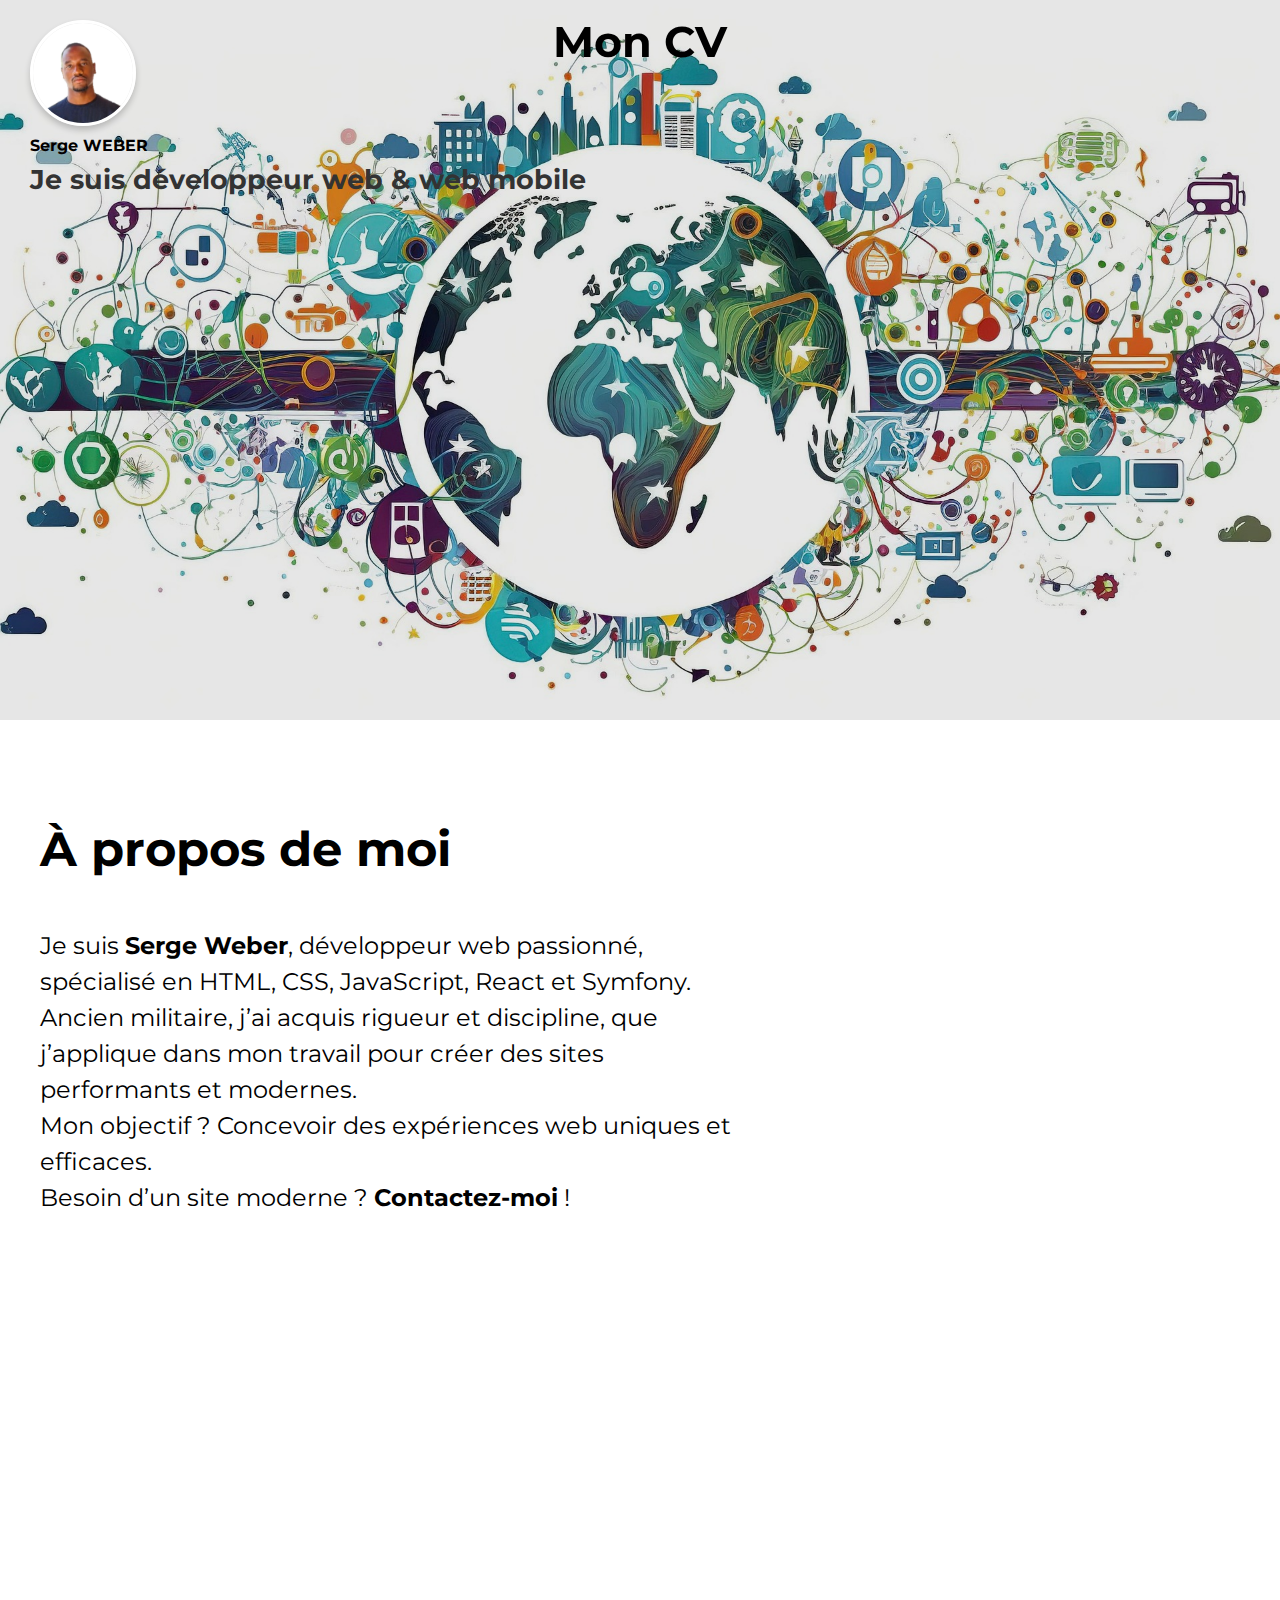
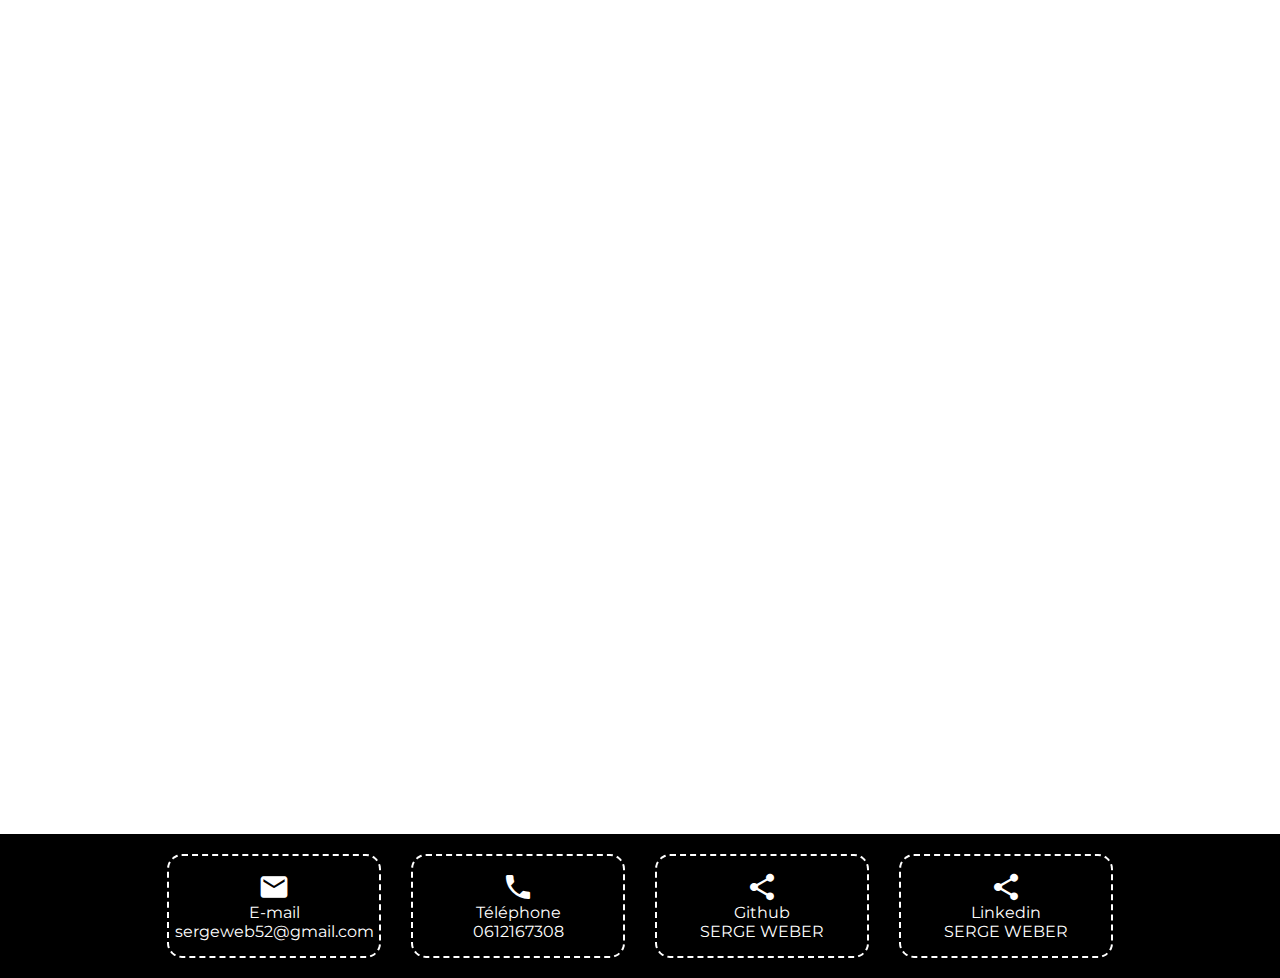
<file: index.html>
<!DOCTYPE html>
<html lang="en">
<head>
    <meta charset="UTF-8">
    <meta name="viewport" content="width=device-width, initial-scale=1.0">
    <meta name="description" content=" Ceci est mon Portfolio de developpeur web">
    <link href="https://fonts.googleapis.com/icon?family=Material+Icons"
    rel="stylesheet">
    <link rel="stylesheet" href="style.css">
    <title>Portfolio</title>
</head>
<body>
    
    <nav class="navbar">
        <ul class="nav-links">
            <li><a href="cv.html">Mon CV</a></li>
        </ul>
    </nav>
    
    
    <div id="loader">
        <div class="spinner"></div>
    </div>
    
    <div class="main-content">
        <div class="slider">
            <img src="img/iot-7850195_1920.jpg" class="slider-background" alt="arrière plan">
            <div class="slider-content">
                <img src="img/1279 (2).png" alt="Serge WEBER" class="profile-pic">
                <h1 class="">Serge WEBER</h1>
                <p class="jesuisdev"><strong>Je suis développeur web & web mobile</strong></p>
            </div>
            
        </div>

        <div class="section hidden">
            <div class="boxed">
                <div class="flex">
                    <div class="w40">
                        <h2>À propos de moi</h2>
                    </div>
                    <div class="w60">
                        <p>Je suis <strong>Serge Weber</strong>, développeur web passionné, spécialisé en HTML, CSS, JavaScript, React et Symfony.</p>
                        <p>Ancien militaire, j’ai acquis rigueur et discipline, que j’applique dans mon travail pour créer des sites performants et modernes.</p>
                        <p>Mon objectif ? Concevoir des expériences web uniques et efficaces.</p>
                        <p>Besoin d’un site moderne ? <strong>Contactez-moi</strong> !</p>
                    </div>
                </div>
            </div>
        </div>


        <div class="section dark hidden">
            <div class="boxed text-center">
                <h2>Découvrez mes compétences</h2>
                <div class="skills-container">
                
                    <div class="skill">
                        <img src="img/logoHtml.webp">
                        <h3>HTML</h3>
                        <div class="progress-bar">
                            <div class="progress" data-percent="90"></div>
                        </div>
                    </div>
        
                    <div class="skill">
                        <img src="img/logo-CSS.webp">
                        <h3>CSS</h3>
                        <div class="progress-bar">
                            <div class="progress" data-percent="85"></div>
                        </div>
                    </div>
        
                    <div class="skill">
                        <img src="img/logo-js.jpg">
                        <h3>JAVASCRIPT</h3>
                        <div class="progress-bar">
                            <div class="progress" data-percent="80"></div>
                        </div>
                    </div>
        
                    <div class="skill">
                        <img src="img/iconeRact.png">
                        <h3>REACT JS</h3>
                        <div class="progress-bar">
                            <div class="progress" data-percent="75"></div>
                        </div>
                    </div>
        
                    <div class="skill">
                        <img src="img/docker.png">
                        <h3>DOCKER</h3>
                        <div class="progress-bar">
                            <div class="progress" data-percent="70"></div>
                        </div>
                    </div>
        
                    <div class="skill">
                        <img src="img/icons8-symfony-480.png">
                        <h3>SYMFONY</h3>
                        <div class="progress-bar">
                            <div class="progress" data-percent="65"></div>
                        </div>
                    </div>
        
                </div>
            </div>
        </div>
        

<div class="section hidden">
    <div class="boxed text-center">
        <H2>Mes réalisations</H2>
        <div class="flex wrap gap20 space-between">
            <div class="skills-container"> <!-- Nouveau conteneur -->
            <div class="w32 realisation">
                <a href="https://tourmaline-lily-3424bf.netlify.app/">
                    <img src="img/fableBackground.jpg">
                    <h3>Vitrine e-commerce</h3>
                </a>
            </div>

            <div class="w32 realisation">
                <a href="https://strong-llama-9db536.netlify.app/">
                    <img src="img/boy-5699320_1920.jpg">
                    <h3>Site de jeux video</h3>
                </a>
            </div>

            <div class="w32 realisation">
                <a href="https://montre-de-luxe-ys.netlify.app/">
                    <img src="img/rolex-watches444.gif">
                    <h3>Site e-commerce JS</h3>
                </a>
            </div>

        </div>
    </div>
</div>
</div>

<footer class="footer">
    <div class="contacts-container">
        <div class="contact">
            <span class="material-icons icon">mail</span>
            <span class="label">E-mail</span>
            <span class="value">sergeweb52@gmail.com</span>
        </div>

        <div class="contact">
            <span class="material-icons icon">call</span>
            <span class="label">Téléphone</span>
            <span class="value">0612167308</span>
        </div>

        <div class="contact">
            <span class="material-icons icon">share</span>
            <span class="label">Github</span>
            <span class="value">
                <a href="https://github.com/Milionj">SERGE WEBER</a>
            </span>
        </div>

        <div class="contact">
            <span class="material-icons icon">share</span>
            <span class="label">Linkedin</span>
            <span class="value">
                <a href="https://www.linkedin.com/in/serge-weber-b414b3232">SERGE WEBER</a>
            </span>
        </div>
    </div>
</footer>




    <script src="script.js"></script>
</body>
</html>
</file>
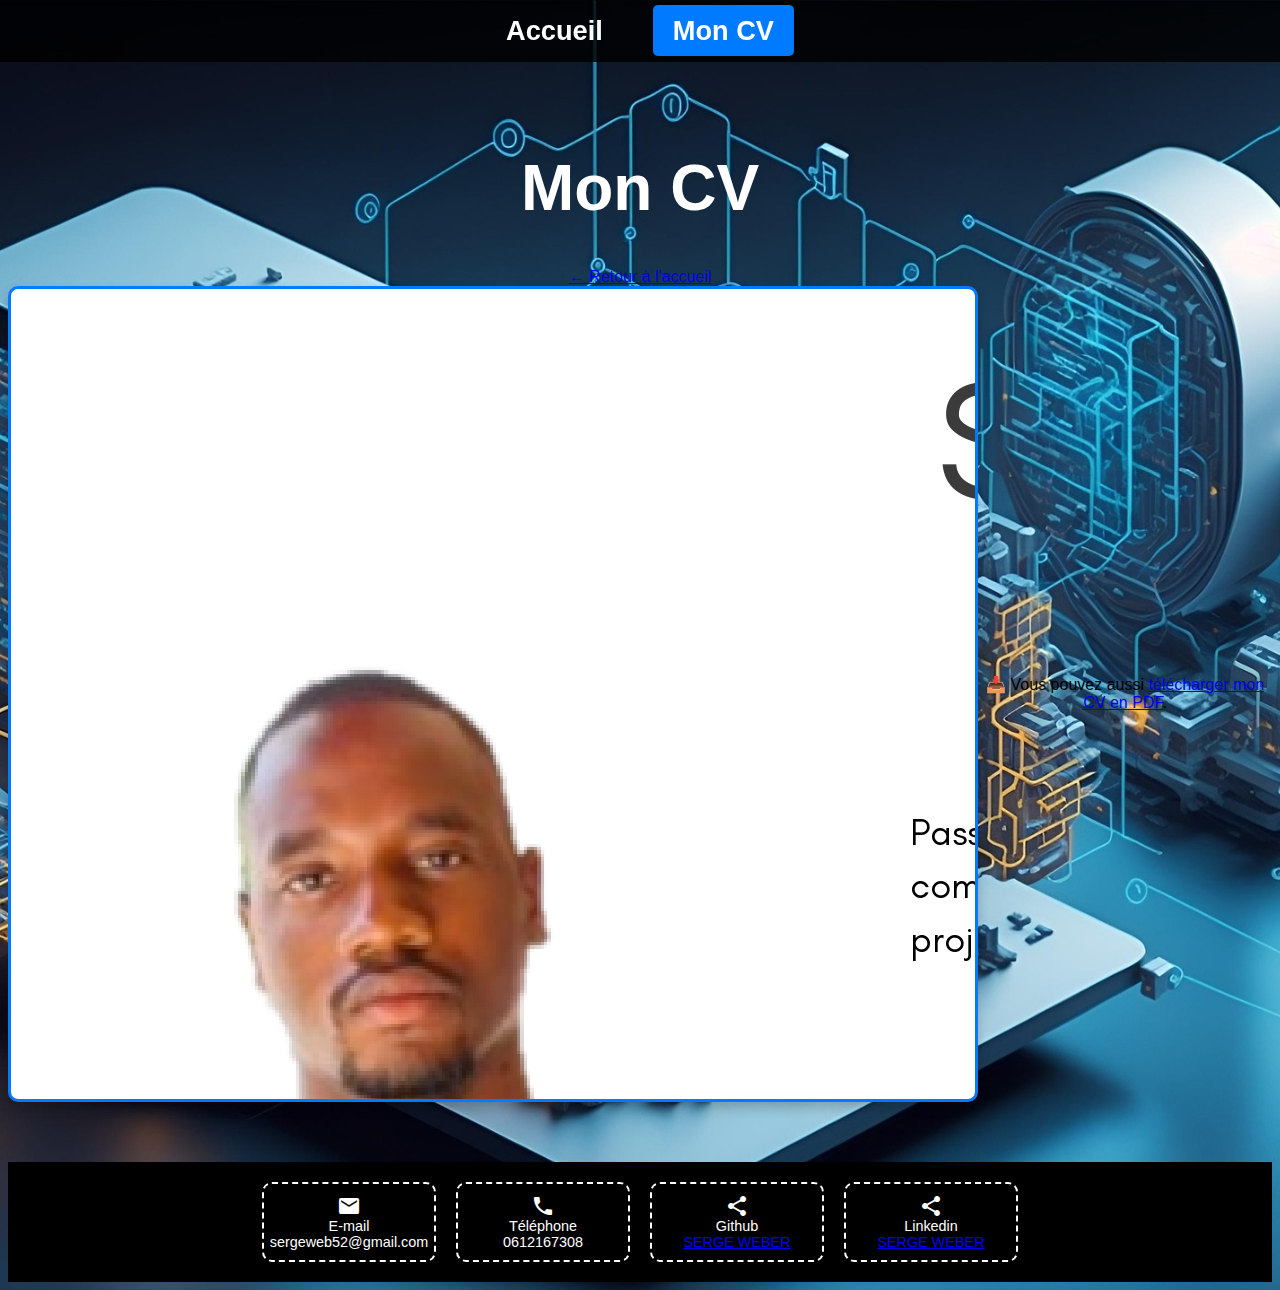
<file: cv.html>
<!DOCTYPE html>
<html lang="fr">
<head>
    <meta charset="UTF-8">
    <meta name="viewport" content="width=device-width, initial-scale=1.0">
    <meta name="description" content="Mon CV de développeur web">
    <link href="https://fonts.googleapis.com/icon?family=Material+Icons" rel="stylesheet">
    <link rel="stylesheet" href="cv.css">
    <title>Mon CV</title>
</head>
<body>

    <!-- Navbar -->
    <nav class="navbar">
        <ul>
            <li><a href="index.html">Accueil</a></li>
            <li><a href="cv.html" class="active">Mon CV</a></li>
        </ul>
    </nav>
    
    <header>
        <h1>Mon CV</h1>
        <a href="index.html" class="btn-retour">← Retour à l'accueil</a>
    </header>

    <!-- Section CV -->
    <section class="cv-container">
        <div class="cv-wrapper">
            <img src="img/cv_dev_web_2025_page-0001.jpg" alt="CV Serge Weber" class="cv-img">
        </div>
    
        <div class="download-cv">
            <p>📥 Vous pouvez aussi <a href="img/cv_dev_web_2025.pdf" download>télécharger mon CV en PDF</a>.</p>
        </div>
    </section>
    
    

    <!-- Footer avec contacts -->
    <footer class="footer">
        <div class="contacts-container">
            <div class="contact">
                <span class="material-icons icon">mail</span>
                <span class="label">E-mail</span>
                <span class="value">sergeweb52@gmail.com</span>
            </div>

            <div class="contact">
                <span class="material-icons icon">call</span>
                <span class="label">Téléphone</span>
                <span class="value">0612167308</span>
            </div>

            <div class="contact">
                <span class="material-icons icon">share</span>
                <span class="label">Github</span>
                <span class="value">
                    <a href="https://github.com/Milionj">SERGE WEBER</a>
                </span>
            </div>

            <div class="contact">
                <span class="material-icons icon">share</span>
                <span class="label">Linkedin</span>
                <span class="value">
                    <a href="https://www.linkedin.com/in/serge-weber-b414b3232">SERGE WEBER</a>
                </span>
            </div>
        </div>
    </footer>

    <script src="cv.js"></script>

</body>
</html>
</file>
<file: style.css>
@import url('https://fonts.googleapis.com/css2?family=Montserrat:ital,wght@0,100..900;1,100..900&display=swap');

*{
    margin: 0;
    padding: 0;
}

html, body { /* Assure que la page prend toute la hauteur. */
    height: 100%;
    display: flex;
    flex-direction: column;
}

body {
    flex: 1;
    display: flex;
    flex-direction: column;
    font-family: 'Montserrat', sans-serif;
}

/* NAVIGATION */
.navbar {
    display: flex;
    justify-content: center; /* Centre les liens */
    padding: 15px 0;
    position: fixed;
    top: 0;
    width: 100%;
    z-index: 1000;
}

/* Liste des liens */
.nav-links {
    display: flex;
    list-style: none;
    gap: 20px;
}

.nav-links li {
    margin: 0 15px;
}

.nav-links a {
    color: rgb(0, 0, 0);
    text-decoration: none;
    font-size: 2.7rem;
    font-weight: bold;
    padding: 10px 15px;
}

.nav-links a:hover {
    background: #008394;
    color: white;
}

/* Menu responsive (mobile) */
@media (max-width: 768px) {
    .nav-links {
        flex-direction: column;
        text-align: center;
        gap: 10px;
    }
}


/* Le contenu principal doit prendre toute la place disponible */
.main-content {
    flex: 1;
}



/* Loader full screen */
#loader {
    position: fixed;
    width: 100%;
    height: 100vh;
    background: black;
    display: flex;
    justify-content: center;
    align-items: center;
    z-index: 1000;
}

/* Spinner animation */
.spinner {
    width: 50px;
    height: 50px;
    border: 5px solid white;
    border-top: 5px solid #007bff;
    border-radius: 50%;
    animation: spin 1s linear infinite;
}

@keyframes spin {
    from {
        transform: rotate(0deg);
    }
    to {
        transform: rotate(360deg);
    }
}

/* États initial et final de l'animation */
.hidden {
    opacity: 0; /* Invisible au départ */
    transform: translateY(50px); /* Décalage vers le bas */
    transition: opacity 1s ease-out, transform 1s ease-out; /* Animation fluide */
}

.show {
    opacity: 1; /* Apparition progressive */
    transform: translateY(0); /* Revient à sa position normale */
}




.slider{
    width: 100%;
    min-height: 80vh;
    aspect-ratio: 16/9;
    background-color: black;
    position: relative;
}

.slider-background{
    width: 100%;
    height: 100%;
    object-fit: cover;
    filter: brightness(90%);
}

.slider-content {
    position: absolute;
    top: 20px; /* Ajuste la position en haut */
    left: 30px; /* Décale tout vers la gauche */
    text-align: left; /* Aligne le texte à gauche */
    display: flex;
    flex-direction: column;
    align-items: flex-start; /* Garde tout aligné à gauche */
}

.profile-pic {
    width: 100px; /* Taille de l’image */
    height: 100px;
    border-radius: 50%; /* Rend l’image circulaire */
    object-fit: cover;
    border: 3px solid white; /* Bordure blanche */
    box-shadow: 0px 4px 6px rgba(0, 0, 0, 0.2); /* Ombre légère */
    margin-bottom: 10px; /* Ajoute un petit espace sous la photo */
}


h1{
    color: #020000;
    font-size: 1rem;
    
}

.slider-content .jesuisdev {
    font-size: 1.7rem;
    color: #333;
    font-weight: 400;
    margin-top: 5px;
}


h2{
    font-size: 3rem;
    margin-bottom: 50px;
}

p{
    font-size: 1.5rem;
    line-height: 1.5em;
}

.slider-content p{
    color: #020000;
    font-size: 3rem;
}

.section{
    padding: 100px 0;
}

.boxed{
    max-width: 1200px;
    margin-inline: auto;
}

.dark{
    background-image: url(img/web-2592005_1280.jpg);
}

.w40{
    width: 40%;
}

.w60{
    width: 60%;
}

.text-center{
    text-align: center;
}

.w25{
    width: 25%;
}

.w32{
    width: 32%;
}

.space-between{
    justify-content: space-between;
}

.wrap{
    flex-wrap: wrap;
}

.gap20{
    gap: 20px;
}

/* Forcer l'affichage sur une seule ligne */
.skills-container {
    display: flex;
    justify-content: center; /* Centre les éléments horizontalement */
    flex-wrap: nowrap; /* Empêche le retour à la ligne */
    gap: 10px; /* Réduit l'espace entre les compétences */
    max-width: 100%; /* Utilisation de toute la largeur */
    overflow-x: auto; /* Ajoute un scroll horizontal si nécessaire */
    padding: 20px 0;
}

/* Assurer une taille uniforme des cartes */
.skill {
    width: 160px; /* Taille adaptée pour tout faire tenir */
    height: 200px; /* Hauteur uniforme */
    display: flex;
    flex-direction: column;
    justify-content: center;
    align-items: center;
    background: white;
    border-radius: 15px;
    padding: 15px;
    text-align: center;
    box-shadow: 0px 4px 6px rgba(0, 0, 0, 0.1);
    flex-shrink: 0; /* Empêche la réduction des éléments */
}

/* Uniformiser la taille des images */
.skill img {
    width: 70px;
    height: 70px;
    object-fit: contain;
}

/* Adapter pour les écrans plus petits */
@media (max-width: 992px) {
    .skills-container {
        flex-wrap: wrap; /* Permet le retour à la ligne si écran trop petit */
    }
    .skill {
        width: 140px; /* Taille plus petite */
        height: 180px;
    }
}


/*  Supprimer la largeur w25 qui casse l'alignement */
.w25 {
    width: auto !important;
}
/* 🛠 Correction : Forcer l'affichage en ligne des compétences */

.skill h3{
    color: black;
    margin-top: 10px;
}
/* Style de la barre de progression */
.progress-bar {
    width: 100%;
    height: 12px;
    background: #ddd;
    border-radius: 6px;
    overflow: hidden;
    margin-top: 10px;
    position: relative;
}

/* Barre de progression animée */
.progress {
    height: 100%;
    width: 0%; /* Débute à 0% */
    background: linear-gradient(90deg, #007bff, #00c8ff);
    transition: width 1.5s ease-in-out, background 0.5s ease-in-out;
    border-radius: 6px;
}

/* Animation lumineuse pour donner un effet dynamique */
.progress::after {
    content: "";
    position: absolute;
    top: 0;
    left: 0;
    width: 0%;
    height: 100%;
    background: rgba(255, 255, 255, 0.3);
    filter: blur(5px);
    transition: width 1.5s ease-in-out;
}


.realisation{
    height: auto;
    aspect-ratio: 2/1;
    position: relative;
}

.realisation h3{
    position: absolute;
    top: 50%;
    left: 50%;
    transform: translate(-50%, -50%);
    font-size: 2rem;
    width: max-content;
    opacity: 0;
    transition:.4 ease;
}

.realisation a {
    display: block;
    width: 100%;
    height: 100%;
    text-decoration: none;
    color: rgb(255, 255, 255);
}

.realisation img{
    width: 100%;
    height: 100%;
    object-fit: cover;
    filter: brightness(90%);
    transition: .4s ease;
}

.realisation:hover img{
    filter: brightness(50%);
}

.realisation:hover h3{
    opacity:1;
}

/* Footer en bas */
.footer {
    background-color: black;
    color: white;
    padding: 20px 0;
    text-align: center;
    width: 100%;
    margin-top: auto; /* Pousse le footer vers le bas */
}

.contacts-container {
    display: flex;
    justify-content: center; /* Alignement horizontal */
    gap: 30px;
    flex-wrap: wrap; /* Permet de passer à la ligne si nécessaire */
}

.contact {
    display: flex;
    flex-direction: column; /* Empile les icônes et textes */
    align-items: center; /* Centre le contenu */
    justify-content: center;
    border: 2px dashed white;
    border-radius: 15px;
    padding: 15px;
    width: 180px; /* Taille uniforme */
    text-align: center;
}

.contact .icon {
    font-size: 2rem !important;
}

.contact .value a {
    color: white;
    text-decoration: none;
}

.contact .value a:hover {
    text-decoration: underline;
}

/*  Général : Ajuster les marges et tailles */
@media (max-width: 1200px) {
    .boxed {
        max-width: 90%; /* Réduction du max-width pour mieux s’adapter */
    }
    
    h1 {
        font-size: 4rem;
    }
    
    h2 {
        font-size: 2.5rem;
    }

    p {
        font-size: 1.3rem;
    }
}

/*  Tablette (écran max 992px) */
@media (max-width: 992px) {
    .flex {
        flex-direction: column; /* Empiler les éléments */
    }

    .w40, .w60, .w25, .w32 {
        width: 100%; /* Utiliser toute la largeur */
    }

    .skills-container {
        justify-content: center;
    }

    .realisation {
        width: 90%; /* Ajustement des réalisations */
        margin: auto;
    }

    .slider-content h1 {
        font-size: 3rem;
    }

    .slider-content p {
        font-size: 2rem;
    }

    .contact {
        width: 90%;
        margin: 10px auto;
    }

    .footer {
        padding: 15px 0;
    }
}

/*  Mobile (écran max 768px) */
@media (max-width: 768px) {
    h1 {
        font-size: 2.8rem;
    }

    h2 {
        font-size: 2rem;
    }

    p {
        font-size: 1.2rem;
    }

    .slider {
        min-height: 60vh; /* Réduction de la hauteur du slider */
    }

    .slider-content {
        top: 10%;
        left: 50%;
        transform: translate(-50%, -50%);
        text-align: center;
    }

    .skills-container {
        flex-direction: column; /* Empiler les skills */
        align-items: center;
    }

    .realisation {
        width: 100%; /* Pleine largeur sur mobile */
    }

    .footer {
        text-align: center;
    }

    .contacts-container {
        flex-direction: column; /* Empile les contacts */
        gap: 10px;
    }

    .contact {
        width: 100%;
        max-width: 300px;
        margin: auto;
    }
}

/*  Très petit écran (moins de 480px) */
@media (max-width: 480px) {
    h1 {
        font-size: 2.2rem;
    }

    h2 {
        font-size: 1.8rem;
    }

    .slider-content p {
        font-size: 1.5rem;
    }

    .skill img {
        width: 80px; /* Réduction de la taille des logos */
        height: 80px;
    }

    .contact {
        padding: 10px;
    }

    .contact .icon {
        font-size: 1.5rem !important;
    }
}
</file>
<file: cv.css>
/*  Ajustement général */
body {
    background-image: url(img/ai-generated-8113888_1920.jpg);
    background-size: cover;
    background-position: center;
    font-family: 'Montserrat', sans-serif;
    text-align: center;
    padding-top: 100px; /* Décalage pour ne pas cacher le contenu sous la navbar */
    min-height: 100vh; /* Prend toute la hauteur de l’écran */
    display: flex;
    flex-direction: column;
}

/*  Conteneur du CV */
.cv-container {
    flex: 1; /* Prend toute la hauteur disponible */
    display: flex;
    justify-content: center;
    align-items: center;
    padding-bottom: 60px; /* Évite le chevauchement du footer */
}

/*  Style du PDF */
.cv-wrapper {
    width: 95%; /* Augmente la largeur */
    max-width: 1200px; /* Plus grand max */
    height: 90vh; /* Prend presque toute la hauteur */
    border: 3px solid #007bff; /* Bordure bleue élégante */
    box-shadow: 0px 6px 12px rgba(0, 0, 0, 0.2); /* Ombre améliorée */
    border-radius: 10px;
    overflow: hidden;
}

/*  Iframe (CV) */
iframe {
    width: 100%;
    height: 100%;
    border-radius: 10px;
}

/*  Navbar */
.navbar {
    position: fixed;
    top: 0;
    left: 0;
    width: 100%;
    background: rgba(0, 0, 0, 0.8);
    padding: 15px 0;
    text-align: center;
    z-index: 1000;
}

/*  Liens de navigation */
.navbar ul {
    list-style: none;
    padding: 0;
    margin: 0;
    display: flex;
    justify-content: center;
    gap: 30px;
}

.navbar ul li {
    display: inline;
}

.navbar ul li a {
    color: white;
    text-decoration: none;
    font-size: 1.7rem;
    font-weight: bold;
    transition: color 0.3s ease;
    padding: 10px 20px;
    border-radius: 5px;
}

.navbar ul li a:hover,
.navbar ul li a.active {
    background: #007bff;
    color: white;
}

h1{
    color: white;
    font-size: 4rem;
}

/*  Footer */
.footer {
    position: relative; /* Ne pas le fixer, laisse du scroll */
    width: 100%;
    background-color: black;
    color: white;
    padding: 20px 0;
    text-align: center;
    margin-top: auto;
}

/*  Conteneur des contacts */
.contacts-container {
    display: flex;
    justify-content: center; /* Aligne les éléments horizontalement */
    gap: 20px;
    flex-wrap: wrap; /* Permet d’aller à la ligne si l’écran est petit */
}

/*  Style des éléments de contact */
.contact {
    display: flex;
    flex-direction: column;
    align-items: center;
    justify-content: center;
    border: 2px dashed white;
    border-radius: 10px;
    padding: 10px;
    width: 150px;
    text-align: center;
    font-size: 0.9rem;
}

/*  Responsiveness : Sur mobile, réajuste la disposition */
@media (max-width: 768px) {
    .cv-wrapper {
        width: 100%; /* Prend toute la largeur */
        height: 85vh; /* Ajustement hauteur */
    }

    .contacts-container {
        flex-direction: column;
        align-items: center;
    }

    .contact {
        width: 90%;
        max-width: 250px;
    }
}
</file>
